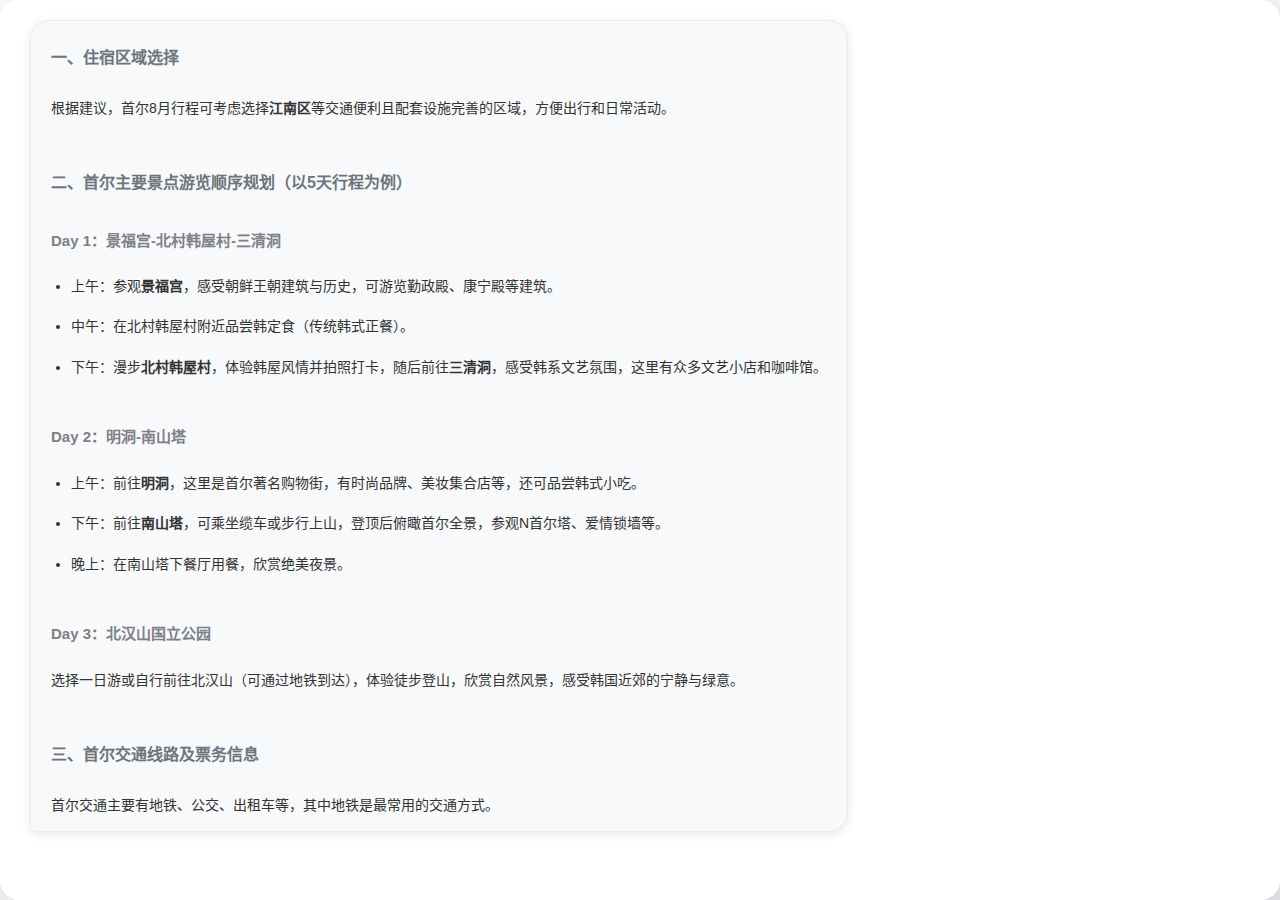
<file: test_markdown.html>
<!DOCTYPE html>
<html lang="zh-CN">
<head>
    <meta charset="UTF-8">
    <meta name="viewport" content="width=device-width, initial-scale=1.0">
    <title>Markdown渲染测试</title>
    <link rel="stylesheet" href="/static/style.css">
</head>
<body>
    <div class="container">
        <div class="main-content">
            <div class="chat-container">
                <div class="chat-messages">
                    <div class="message bot-message">
                        <div class="message-content" id="test-content">
                            <!-- 测试内容将在这里插入 -->
                        </div>
                    </div>
                </div>
            </div>
        </div>
    </div>

    <script>
        // 复制script.js中的formatMessage函数
        function formatMessage(content) {
            let formatted = content;
            
            // 首先处理图片 ![alt](src)
            formatted = formatted.replace(/!\[([^\]]*)\]\(([^)]+)\)/g, (match, alt, src) => {
                return `<div class="image-container">
                            <img src="${src}" alt="${alt}" class="message-image" loading="lazy" onerror="this.style.display='none';">
                            ${alt ? `<div class="image-caption">${alt}</div>` : ''}
                        </div>`;
            });
            
            // 处理链接 [text](url) - 在处理标题之前，避免链接被误处理
            formatted = formatted.replace(/\[([^\]]+)\]\(([^)]+)\)/g, '<a href="$2" target="_blank" rel="noopener noreferrer">$1</a>');
            
            // 处理各级标题 - 按层级从高到低处理，避免冲突
            formatted = formatted.replace(/^##### (.*$)/gm, '<h5>$1</h5>');
            formatted = formatted.replace(/^#### (.*$)/gm, '<h4>$1</h4>');
            formatted = formatted.replace(/^### (.*$)/gm, '<h3>$1</h3>');
            formatted = formatted.replace(/^## (.*$)/gm, '<h2>$1</h2>');
            formatted = formatted.replace(/^# (.*$)/gm, '<h1>$1</h1>');
            
            // 处理粗体和斜体
            formatted = formatted.replace(/\*\*(.*?)\*\*/g, '<strong>$1</strong>');
            formatted = formatted.replace(/\*(.*?)\*/g, '<em>$1</em>');
            
            // 处理代码块
            formatted = formatted.replace(/```([\s\S]*?)```/g, '<pre><code>$1</code></pre>');
            formatted = formatted.replace(/`([^`]+)`/g, '<code>$1</code>');
            
            // 处理列表项
            formatted = formatted.replace(/^\* (.*$)/gm, '<li>$1</li>');
            formatted = formatted.replace(/^- (.*$)/gm, '<li>$1</li>');
            formatted = formatted.replace(/^\d+\. (.*$)/gm, '<li>$1</li>');
            
            // 包装连续的列表项为ul标签
            formatted = formatted.replace(/(<li>.*?<\/li>(?:\s*<br>\s*<li>.*?<\/li>)*)/gs, (match) => {
                // 移除li标签之间的br标签
                const cleanMatch = match.replace(/<br>\s*(?=<li>)/g, '');
                return `<ul>${cleanMatch}</ul>`;
            });
            
            // 处理换行 - 在所有其他处理完成后
            formatted = formatted.replace(/\n/g, '<br>');
            
            return formatted;
        }

        // 测试文本，包含####格式
        const testContent = `### **一、住宿区域选择**  
根据建议，首尔8月行程可考虑选择**江南区**等交通便利且配套设施完善的区域，方便出行和日常活动。


### **二、首尔主要景点游览顺序规划（以5天行程为例）**  
#### **Day 1：景福宫-北村韩屋村-三清洞**  
- 上午：参观**景福宫**，感受朝鲜王朝建筑与历史，可游览勤政殿、康宁殿等建筑。  
- 中午：在北村韩屋村附近品尝韩定食（传统韩式正餐）。  
- 下午：漫步**北村韩屋村**，体验韩屋风情并拍照打卡，随后前往**三清洞**，感受韩系文艺氛围，这里有众多文艺小店和咖啡馆。  

#### **Day 2：明洞-南山塔**  
- 上午：前往**明洞**，这里是首尔著名购物街，有时尚品牌、美妆集合店等，还可品尝韩式小吃。  
- 下午：前往**南山塔**，可乘坐缆车或步行上山，登顶后俯瞰首尔全景，参观N首尔塔、爱情锁墙等。  
- 晚上：在南山塔下餐厅用餐，欣赏绝美夜景。  

#### **Day 3：北汉山国立公园**  
选择一日游或自行前往北汉山（可通过地铁到达），体验徒步登山，欣赏自然风景，感受韩国近郊的宁静与绿意。  


### **三、首尔交通线路及票务信息**  
首尔交通主要有地铁、公交、出租车等，其中地铁是最常用的交通方式。`;

        // 应用格式化并显示
        document.getElementById('test-content').innerHTML = formatMessage(testContent);
    </script>
</body>
</html>
</file>
<file: static/style.css>
/* 基础样式重置 */
* {
    margin: 0;
    padding: 0;
    box-sizing: border-box;
}

body {
    font-family: -apple-system, BlinkMacSystemFont, 'Segoe UI', 'PingFang SC', 'Hiragino Sans GB', 'Microsoft YaHei', sans-serif;
    background: linear-gradient(135deg, #f9fafb 0%, #f3f4f6 50%, #e5e7eb 100%);
    min-height: 100vh;
    color: #333;
}

/* 模式状态样式 */
.mode-status {
    display: inline-flex;
    align-items: center;
    font-weight: 500;
    font-size: 13px;
    padding: 6px 12px;
    border-radius: 20px;
    margin-left: 8px;
    transition: all 0.3s ease;
    border: 1px solid transparent;
}

.mode-icon {
    margin-right: 6px;
    font-size: 14px;
}

.mode-chatbot {
    color: #2563eb;
    background: linear-gradient(135deg, #dbeafe 0%, #bfdbfe 100%);
    border-color: #93c5fd;
}

.mode-planning {
    color: #7c2d12;
    background: linear-gradient(135deg, #fef3c7 0%, #fde68a 100%);
    border-color: #f59e0b;
}

.mode-default {
    color: #6b7280;
    background: linear-gradient(135deg, #f9fafb 0%, #f3f4f6 100%);
    border-color: #d1d5db;
}

/* 图片容器样式 */
.image-container {
    margin: 10px 0;
    text-align: center;
    border-radius: 8px;
    overflow: hidden;
    background: #f8f9fa;
    box-shadow: 0 2px 8px rgba(0, 0, 0, 0.1);
}

.message-image {
    max-width: 100%;
    height: auto;
    display: block;
    margin: 0 auto;
    border-radius: 8px;
    transition: transform 0.3s ease;
    cursor: pointer;
}

.message-image:hover {
    transform: scale(1.02);
}

.image-caption {
    padding: 8px 12px;
    background: rgba(0, 0, 0, 0.05);
    color: #666;
    font-size: 12px;
    font-style: italic;
    border-top: 1px solid rgba(0, 0, 0, 0.1);
}

/* 代码块样式 */
pre {
    background: #f8f9fa;
    border: 1px solid #e9ecef;
    border-radius: 4px;
    padding: 12px;
    margin: 8px 0;
    overflow-x: auto;
    font-family: 'Monaco', 'Menlo', 'Ubuntu Mono', monospace;
    font-size: 13px;
    line-height: 1.4;
}

code {
    background: #f1f3f4;
    padding: 2px 4px;
    border-radius: 3px;
    font-family: 'Monaco', 'Menlo', 'Ubuntu Mono', monospace;
    font-size: 13px;
    color: #6366f1;
}

/* 标题样式 */
.message-content h1,
.message-content h2,
.message-content h3,
.message-content h4,
.message-content h5 {
    margin: 12px 0 8px 0;
    color: #333;
    font-weight: 600;
    line-height: 1.3;
}

.message-content h1 {
    font-size: 20px;
    border-bottom: 2px solid #e9ecef;
    padding-bottom: 8px;
}

.message-content h2 {
    font-size: 18px;
    color: #495057;
}

.message-content h3 {
    font-size: 16px;
    color: #6c757d;
}

.message-content h4 {
    font-size: 15px;
    color: #7d8087;
    margin: 8px 0 6px 0;
}

.message-content h5 {
    font-size: 14px;
    color: #898b91;
    margin: 6px 0 4px 0;
}


/* 链接样式 */
.message-content a {
    color: #007bff;
    text-decoration: none;
    border-bottom: 1px solid transparent;
    transition: all 0.2s ease;
}

.message-content a:hover {
    color: #0056b3;
    border-bottom-color: #0056b3;
}

/* 优化TODO项行间距 */
.message-content ul {
    line-height: 1.1;
    margin: 2px 0;
    padding-left: 20px;
}

.message-content li {
    margin: 0;  /* 完全去掉行间距 */
    line-height: 1.1;  /* 进一步减小行高 */
    padding: 0;   /* 去掉内边距 */
}

/* 进一步优化段落间距 */
.message-content p {
    margin: 2px 0;
    line-height: 1.2;
}

/* 任务编辑器样式 */
.task-editor {
    width: 100%;
    min-height: 80px;
    max-height: 300px;
    margin-bottom: 12px;
    padding: 12px;
    border: 2px solid #e9ecef;
    border-radius: 8px;
    font-family: inherit;
    font-size: 14px;
    line-height: 1.4;
    resize: none;
    overflow-y: auto;
    transition: border-color 0.3s ease, box-shadow 0.3s ease;
    background: #fafbfc;
}

.task-editor:focus {
    outline: none;
    border-color: #007bff;
    box-shadow: 0 0 0 3px rgba(0, 123, 255, 0.1);
    background: #fff;
}

/* 任务按钮容器 */
.task-buttons {
    display: flex;
    gap: 8px;
    justify-content: flex-start;
    margin-top: 8px;
}

/* 通用按钮样式 */
.btn {
    padding: 10px 20px;
    border: none;
    border-radius: 6px;
    font-size: 14px;
    font-weight: 500;
    cursor: pointer;
    transition: all 0.2s ease;
    text-decoration: none;
    display: inline-block;
    min-width: 100px;
}

.btn-primary {
    background: linear-gradient(135deg, #007bff 0%, #0056b3 100%);
    color: white;
    box-shadow: 0 2px 4px rgba(0, 123, 255, 0.2);
}

.btn-primary:hover {
    background: linear-gradient(135deg, #0056b3 0%, #004085 100%);
    box-shadow: 0 4px 8px rgba(0, 123, 255, 0.3);
    transform: translateY(-1px);
}

.btn-secondary {
    background: linear-gradient(135deg, #6c757d 0%, #5a6268 100%);
    color: white;
    box-shadow: 0 2px 4px rgba(108, 117, 125, 0.2);
}

.btn-secondary:hover {
    background: linear-gradient(135deg, #5a6268 0%, #495057 100%);
    box-shadow: 0 4px 8px rgba(108, 117, 125, 0.3);
    transform: translateY(-1px);
}

/* 任务确认按钮容器 */
.task-confirmation-buttons {
    margin: 15px 0;
    padding: 15px;
    background: linear-gradient(135deg, #f8f9fa 0%, #e9ecef 100%);
    border-radius: 10px;
    border: 1px solid #dee2e6;
}

/* 悬停效果 */
.mode-status:hover {
    transform: translateY(-1px);
    box-shadow: 0 2px 4px rgba(0, 0, 0, 0.1);
}

.container {
    display: flex;
    height: 100vh;
    max-width: 1400px;
    margin: 0 auto;
    background: rgba(255, 255, 255, 0.95);
    border-radius: 20px;
    box-shadow: 0 20px 60px rgba(0, 0, 0, 0.1);
    overflow: hidden;
}

/* 侧边栏样式 */
.sidebar {
    width: 300px;
    background: linear-gradient(180deg, #111827 0%, #1f2937 100%);
    color: white;
    display: flex;
    flex-direction: column;
    box-shadow: 2px 0 10px rgba(0, 0, 0, 0.2);
}

.sidebar-header {
    padding: 20px;
    border-bottom: 1px solid rgba(255, 255, 255, 0.2);
}

.logo {
    width: 70px;
    height: 70px;
    border-radius: 12px;
    margin-bottom: 15px;
    object-fit: cover;
    box-shadow: 0 4px 15px rgba(0, 0, 0, 0.2);
}

.sidebar-header h3 {
    font-size: 18px;
    font-weight: 600;
    margin-bottom: 15px;
    text-align: center;
}

.new-chat-btn {
    width: 100%;
    padding: 12px 20px;
    background: rgba(255, 255, 255, 0.2);
    border: 1px solid rgba(255, 255, 255, 0.3);
    color: white;
    border-radius: 10px;
    font-size: 14px;
    font-weight: 500;
    cursor: pointer;
    transition: all 0.3s ease;
}

.new-chat-btn:hover {
    background: rgba(255, 255, 255, 0.3);
    transform: translateY(-2px);
    box-shadow: 0 5px 15px rgba(0, 0, 0, 0.2);
}

.conversation-list {
    flex: 1;
    overflow-y: auto;
}

.conversation-header {
    padding: 15px 20px;
    font-size: 14px;
    font-weight: 600;
    opacity: 0.8;
    border-bottom: 1px solid rgba(255, 255, 255, 0.1);
}

.conversations {
    padding: 0;
}

.conversation-item {
    padding: 12px 20px;
    cursor: pointer;
    border-bottom: 1px solid rgba(255, 255, 255, 0.1);
    transition: all 0.3s ease;
    position: relative;
    display: flex;
    align-items: center;
    justify-content: space-between;
}

.conversation-item:hover {
    background: rgba(255, 255, 255, 0.1);
}

.conversation-item.active {
    background: rgba(255, 255, 255, 0.2);
}

.conversation-title {
    font-size: 14px;
    font-weight: 500;
    margin-bottom: 4px;
    overflow: hidden;
    text-overflow: ellipsis;
    white-space: nowrap;
}

.conversation-time {
    font-size: 12px;
    opacity: 0.7;
}

/* 对话内容区域 */
.conversation-content {
    flex: 1;
    min-width: 0;
}

/* 对话菜单按钮 */
.conversation-menu {
    position: relative;
    display: flex;
    align-items: center;
}

.conversation-menu-btn {
    width: 24px;
    height: 24px;
    border: none;
    background: none;
    color: rgba(255, 255, 255, 0.6);
    cursor: pointer;
    border-radius: 4px;
    display: flex;
    align-items: center;
    justify-content: center;
    transition: all 0.2s ease;
    font-size: 16px;
}

.conversation-menu-btn:hover {
    background: rgba(255, 255, 255, 0.2);
    color: rgba(255, 255, 255, 0.9);
}

/* 下拉菜单 */
.conversation-dropdown {
    position: absolute;
    top: 100%;
    right: 0;
    background: white;
    border-radius: 8px;
    box-shadow: 0 4px 20px rgba(0, 0, 0, 0.15);
    z-index: 1000;
    min-width: 120px;
    overflow: hidden;
    opacity: 0;
    visibility: hidden;
    transform: translateY(-10px);
    transition: all 0.2s ease;
}

.conversation-dropdown.show {
    opacity: 1;
    visibility: visible;
    transform: translateY(0);
}

.conversation-dropdown-item {
    padding: 12px 16px;
    color: #333;
    text-decoration: none;
    display: flex;
    align-items: center;
    font-size: 14px;
    cursor: pointer;
    transition: background 0.2s ease;
    border: none;
    background: none;
    width: 100%;
    text-align: left;
}

.conversation-dropdown-item:hover {
    background: #f5f5f5;
}

.conversation-dropdown-item.delete:hover {
    background: #fef2f2;
    color: #dc2626;
}

.conversation-dropdown-item .icon {
    margin-right: 8px;
    font-size: 16px;
}


/* 主内容区域 */
.main-content {
    flex: 1;
    display: flex;
    flex-direction: column;
    background: white;
}

.chat-header {
    padding: 20px 30px;
    border-bottom: 1px solid #f0f0f0;
    background: white;
}

.header-info h2 {
    color: #1f2937;
    font-size: 24px;
    font-weight: 700;
    margin-bottom: 5px;
}

.header-info p {
    color: #666;
    font-size: 14px;
}

.chat-container {
    flex: 1;
    display: flex;
    flex-direction: column;
    overflow: hidden;
}

/* 聊天消息区域 */
.chat-messages {
    flex: 1;
    overflow-y: auto;
    padding: 20px 30px;
    scroll-behavior: smooth;
}

.welcome-message {
    text-align: center;
    margin-bottom: 30px;
}

.message {
    display: flex;
    flex-direction: column;
    margin-bottom: 20px;
    animation: fadeInUp 0.5s ease;
}

.message-content {
    max-width: 70%;
    padding: 15px 20px;
    border-radius: 20px;
    line-height: 1.5;
    font-size: 14px;
    word-wrap: break-word;
}

.user-message {
    align-items: flex-end;
}

.user-message .message-content {
    background: linear-gradient(135deg, #3b82f6, #2563eb);
    color: white;
    border-bottom-right-radius: 5px;
    box-shadow: 0 4px 15px rgba(59, 130, 246, 0.3);
}

.bot-message {
    align-items: flex-start;
}

.bot-message .message-content {
    background: #f8f9fa;
    color: #333;
    border: 1px solid #e9ecef;
    border-bottom-left-radius: 5px;
    box-shadow: 0 2px 10px rgba(0, 0, 0, 0.1);
}

/* 时间戳样式 */
.message-timestamp {
    font-size: 10px;
    color: #999;
    margin-top: 5px;
    opacity: 0.7;
}

.user-message .message-timestamp {
    text-align: right;
    margin-right: 10px;
}

.bot-message .message-timestamp {
    text-align: left;
    margin-left: 10px;
}

/* 输入区域 */
.chat-input-container {
    padding: 20px 30px;
    border-top: 1px solid #f0f0f0;
    background: white;
}

.input-wrapper {
    display: flex;
    gap: 10px;
    align-items: center;
}

#chat-input {
    flex: 1;
    padding: 15px 20px;
    border: 2px solid #f0f0f0;
    border-radius: 25px;
    font-size: 14px;
    outline: none;
    transition: all 0.3s ease;
    background: #fafafa;
}

#chat-input:focus {
    border-color: #3b82f6;
    background: white;
    box-shadow: 0 0 20px rgba(59, 130, 246, 0.2);
}

.send-btn {
    padding: 15px 25px;
    background: linear-gradient(135deg, #3b82f6, #2563eb);
    color: white;
    border: none;
    border-radius: 25px;
    font-size: 14px;
    font-weight: 600;
    cursor: pointer;
    transition: all 0.3s ease;
    box-shadow: 0 4px 15px rgba(59, 130, 246, 0.3);
}

.send-btn:hover {
    transform: translateY(-2px);
    box-shadow: 0 6px 20px rgba(59, 130, 246, 0.4);
}

.send-btn:disabled {
    opacity: 0.6;
    cursor: not-allowed;
    transform: none;
}

.input-footer {
    margin-top: 10px;
    text-align: center;
}

.input-footer small {
    color: #666;
    font-size: 12px;
}

/* 加载动画 */
.loading {
    position: fixed;
    top: 0;
    left: 0;
    width: 100%;
    height: 100%;
    background: rgba(0, 0, 0, 0.5);
    display: flex;
    justify-content: center;
    align-items: center;
    z-index: 1000;
}

.loading.hidden {
    display: none;
}

.loading-spinner {
    width: 50px;
    height: 50px;
    border: 4px solid rgba(255, 255, 255, 0.3);
    border-left: 4px solid #3b82f6;
    border-radius: 50%;
    animation: spin 1s linear infinite;
}

/* 动画效果 */
@keyframes fadeInUp {
    from {
        opacity: 0;
        transform: translateY(20px);
    }
    to {
        opacity: 1;
        transform: translateY(0);
    }
}

@keyframes spin {
    0% { transform: rotate(0deg); }
    100% { transform: rotate(360deg); }
}

/* 滚动条样式 */
.chat-messages::-webkit-scrollbar,
.conversation-list::-webkit-scrollbar {
    width: 6px;
}

.chat-messages::-webkit-scrollbar-track,
.conversation-list::-webkit-scrollbar-track {
    background: rgba(0, 0, 0, 0.1);
    border-radius: 3px;
}

.chat-messages::-webkit-scrollbar-thumb {
    background: rgba(59, 130, 246, 0.3);
    border-radius: 3px;
}

.conversation-list::-webkit-scrollbar-thumb {
    background: rgba(255, 255, 255, 0.3);
    border-radius: 3px;
}

.chat-messages::-webkit-scrollbar-thumb:hover {
    background: rgba(59, 130, 246, 0.5);
}

.conversation-list::-webkit-scrollbar-thumb:hover {
    background: rgba(255, 255, 255, 0.5);
}

/* 打字指示器样式 */
.typing-indicator .message-content {
    background: #f8f9fa !important;
    border: 1px solid #e9ecef !important;
    padding: 15px 20px !important;
}

.typing-content {
    display: flex;
    align-items: center;
    justify-content: center;
    min-height: 20px;
}

.typing-dots {
    display: flex;
    gap: 4px;
    align-items: center;
}

.typing-dots .dot {
    width: 8px;
    height: 8px;
    background: #3b82f6;
    border-radius: 50%;
    animation: typingDots 1.4s infinite ease-in-out;
}

.typing-dots .dot:nth-child(1) {
    animation-delay: -0.32s;
}

.typing-dots .dot:nth-child(2) {
    animation-delay: -0.16s;
}

.typing-dots .dot:nth-child(3) {
    animation-delay: 0s;
}

@keyframes typingDots {
    0%, 80%, 100% {
        transform: scale(0.8);
        opacity: 0.5;
    }
    40% {
        transform: scale(1.2);
        opacity: 1;
    }
}

/* 对话列表中的加载动画 */
.loading-dots {
    display: inline-flex;
    align-items: center;
    gap: 2px;
    color: #999;
    font-size: 12px;
}

.loading-dots .dot {
    display: inline-block;
    width: 4px;
    height: 4px;
    background: #3b82f6;
    border-radius: 50%;
    animation: loadingDots 1.4s infinite ease-in-out;
    margin-left: 1px;
}

.loading-dots .dot:nth-child(2) {
    animation-delay: -0.32s;
}

.loading-dots .dot:nth-child(3) {
    animation-delay: -0.16s;
}

.loading-dots .dot:nth-child(4) {
    animation-delay: 0s;
}

@keyframes loadingDots {
    0%, 80%, 100% {
        transform: scale(0.6);
        opacity: 0.3;
    }
    40% {
        transform: scale(1);
        opacity: 1;
    }
}


/* 响应式设计 */
@media (max-width: 768px) {
    .container {
        flex-direction: column;
        height: 100vh;
        border-radius: 0;
    }
    
    .sidebar {
        width: 100%;
        height: auto;
        max-height: 200px;
    }
    
    .conversation-list {
        max-height: 120px;
    }
    
    .main-content {
        flex: 1;
    }
    
    .message-content {
        max-width: 85%;
    }
    
    .chat-messages {
        padding: 15px 20px;
    }
    
    .chat-input-container {
        padding: 15px 20px;
    }
    
    .agent-flow-container {
        margin-top: 15px;
        padding: 15px;
    }
    
    .flow-title {
        font-size: 14px;
    }
    
    .indicator-label {
        font-size: 8px;
        padding: 1px 4px;
    }
    
    .indicator-dot {
        width: 10px;
        height: 10px;
    }
    
    .log-panel {
        width: 350px;
        height: 300px;
        right: 20px;
        bottom: 20px;
    }
    
    .log-panel.hidden {
        transform: translateX(calc(100% + 20px));
    }
}

/* 日志面板样式 */
.log-panel {
    position: fixed;
    top: 50%;
    right: 20px;
    transform: translateY(-50%);
    width: 400px;
    height: 500px;
    background: rgba(255, 255, 255, 0.95);
    backdrop-filter: blur(10px);
    border-radius: 15px;
    box-shadow: 0 20px 40px rgba(0, 0, 0, 0.1);
    border: 1px solid rgba(255, 255, 255, 0.2);
    display: flex;
    flex-direction: column;
    z-index: 1000;
    transition: all 0.3s ease;
}

.log-panel.hidden {
    transform: translateY(-50%) translateX(calc(100% + 40px));
    opacity: 0;
    pointer-events: none;
}

.log-header {
    display: flex;
    justify-content: space-between;
    align-items: center;
    padding: 15px 20px;
    border-bottom: 1px solid rgba(0, 0, 0, 0.1);
    background: linear-gradient(135deg, #f8fafc 0%, #f1f5f9 100%);
    border-radius: 15px 15px 0 0;
}

.log-header h3 {
    font-size: 16px;
    font-weight: 600;
    color: #334155;
    margin: 0;
}

.log-controls {
    display: flex;
    gap: 8px;
}

.log-control-btn {
    padding: 6px 12px;
    border: none;
    border-radius: 8px;
    background: rgba(255, 255, 255, 0.8);
    color: #64748b;
    font-size: 12px;
    cursor: pointer;
    transition: all 0.2s ease;
    font-weight: 500;
}

.log-control-btn:hover {
    background: rgba(255, 255, 255, 1);
    color: #334155;
    transform: translateY(-1px);
}

.log-control-btn.active {
    background: #10b981;
    color: white;
}

.log-control-btn.active:hover {
    background: #059669;
}

.log-content {
    flex: 1;
    overflow-y: auto;
    padding: 10px;
    font-family: 'Monaco', 'Menlo', 'Ubuntu Mono', monospace;
    font-size: 12px;
    line-height: 1.4;
}

.log-content::-webkit-scrollbar {
    width: 6px;
}

.log-content::-webkit-scrollbar-track {
    background: rgba(0, 0, 0, 0.05);
    border-radius: 3px;
}

.log-content::-webkit-scrollbar-thumb {
    background: rgba(0, 0, 0, 0.2);
    border-radius: 3px;
}

.log-content::-webkit-scrollbar-thumb:hover {
    background: rgba(0, 0, 0, 0.3);
}

.log-message {
    display: flex;
    margin-bottom: 8px;
    padding: 6px 8px;
    border-radius: 6px;
    background: rgba(255, 255, 255, 0.5);
    border-left: 3px solid #e2e8f0;
    transition: all 0.2s ease;
}

.log-message:hover {
    background: rgba(255, 255, 255, 0.8);
    border-left-color: #10b981;
}

.log-time {
    color: #64748b;
    min-width: 80px;
    font-size: 11px;
    margin-right: 10px;
    font-weight: 500;
}

.log-text {
    color: #1e293b;
    flex: 1;
    word-break: break-word;
}

/* 不同级别的日志样式 */
.log-message.info {
    border-left-color: #3b82f6;
}

.log-message.success {
    border-left-color: #10b981;
}

.log-message.warning {
    border-left-color: #f59e0b;
}

.log-message.error {
    border-left-color: #ef4444;
}

.log-message.task {
    border-left-color: #8b5cf6;
}

.log-message.agent {
    border-left-color: #06b6d4;
}

/* 头部控件样式 */
.chat-header {
    display: flex;
    justify-content: space-between;
    align-items: center;
}

.header-controls {
    display: flex;
    gap: 10px;
}

.toggle-logs-btn {
    padding: 8px 16px;
    border: none;
    border-radius: 8px;
    background: linear-gradient(135deg, #667eea 0%, #764ba2 100%);
    color: white;
    font-size: 13px;
    font-weight: 500;
    cursor: pointer;
    transition: all 0.3s ease;
    box-shadow: 0 4px 15px rgba(102, 126, 234, 0.3);
}

.toggle-logs-btn:hover {
    transform: translateY(-2px);
    box-shadow: 0 6px 20px rgba(102, 126, 234, 0.4);
}

.toggle-logs-btn:active {
    transform: translateY(0);
}
</file>
